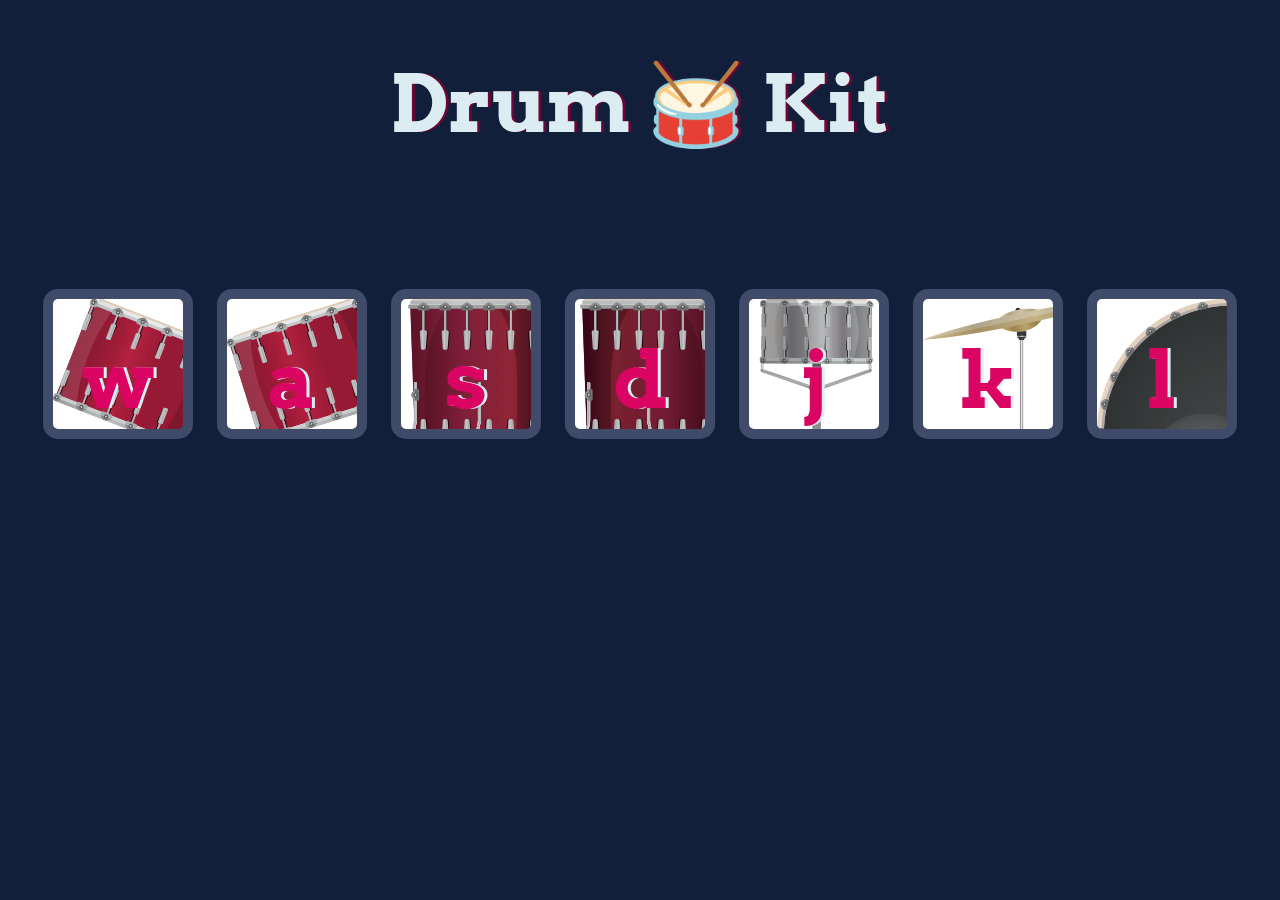
<file: Drum Kit/index.html>
<!DOCTYPE html>
<html lang="en" dir="ltr">

<head>
  <meta charset="utf-8">
  <title>Drum Kit</title>
  <link rel="stylesheet" href="styles.css">
  <link href="https://fonts.googleapis.com/css?family=Arvo" rel="stylesheet">
</head>

<body>

  <h1 id="title">Drum 🥁 Kit</h1>
  <div class="set">
    <button class="w drum">w</button>
    <button class="a drum">a</button>
    <button class="s drum">s</button>
    <button class="d drum">d</button>
    <button class="j drum">j</button>
    <button class="k drum">k</button>
    <button class="l drum">l</button>
  </div>
<script src = "index.js" charset="utf-8"></script>
</body>

</html>
</file>
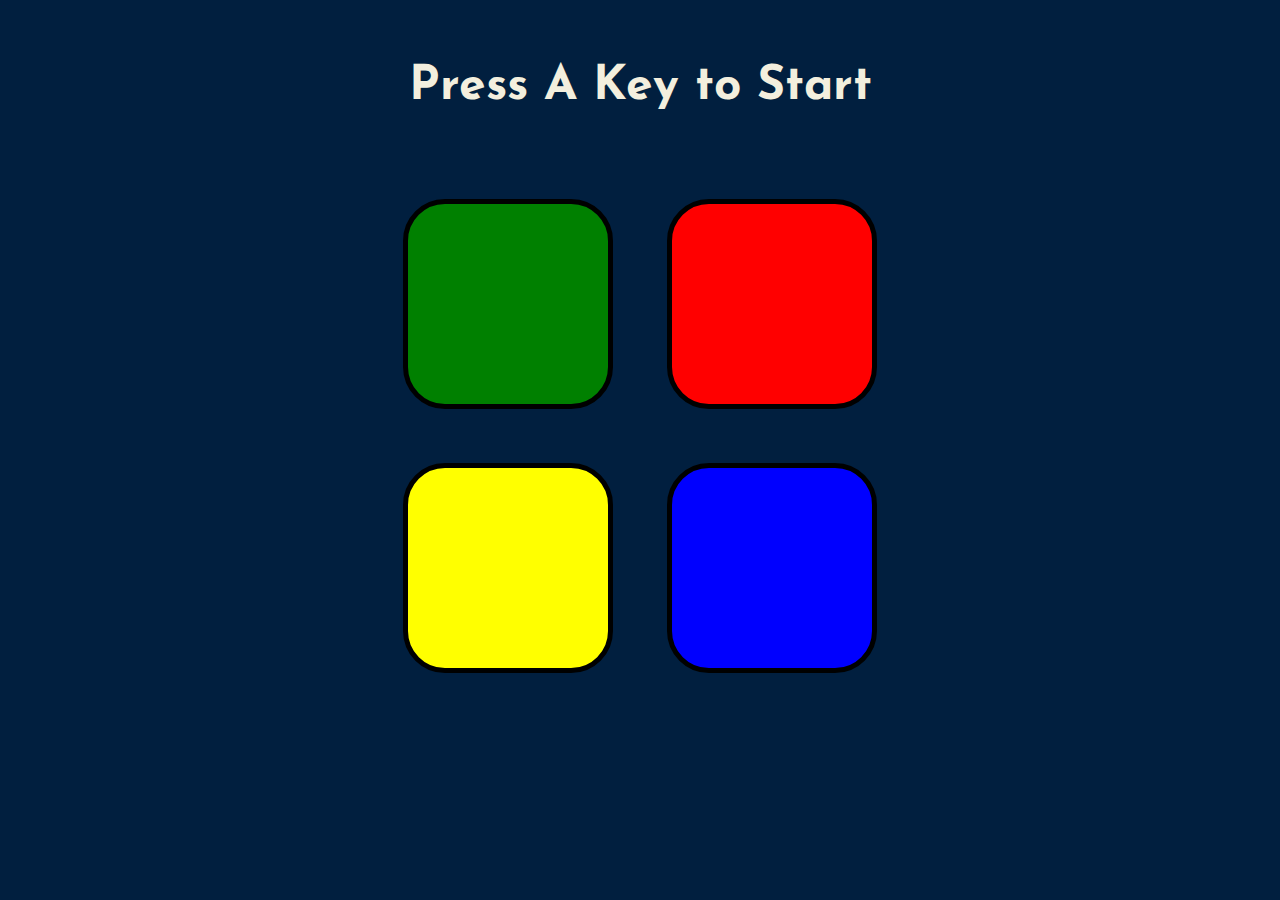
<file: Simon Game/index.html>
<!DOCTYPE html>
<html lang="en" dir="ltr">

<head>
  <meta charset="utf-8">
  <title>Simon</title>
  <link rel="stylesheet" href="styles.css">
  <link href="https://fonts.googleapis.com/css2?family=Josefin+Sans" rel="stylesheet">
</head>

<body>
  <h1 id="level-title">Press A Key to Start</h1>
  <div class="container">
    <div class="row">

      <div type="button" id="green" class="btn green">

      </div>

      <div type="button" id="red" class="btn red">

      </div>
    </div>

    <div class="row">

      <div type="button" id="yellow" class="btn yellow">

      </div>
      <div type="button" id="blue" class="btn blue">

      </div>

    </div>

  </div>
  <script src="https://ajax.googleapis.com/ajax/libs/jquery/3.7.1/jquery.min.js"></script>
  <script src = "game.js" charset="utf-8"></script>
</body>

</html>
</file>
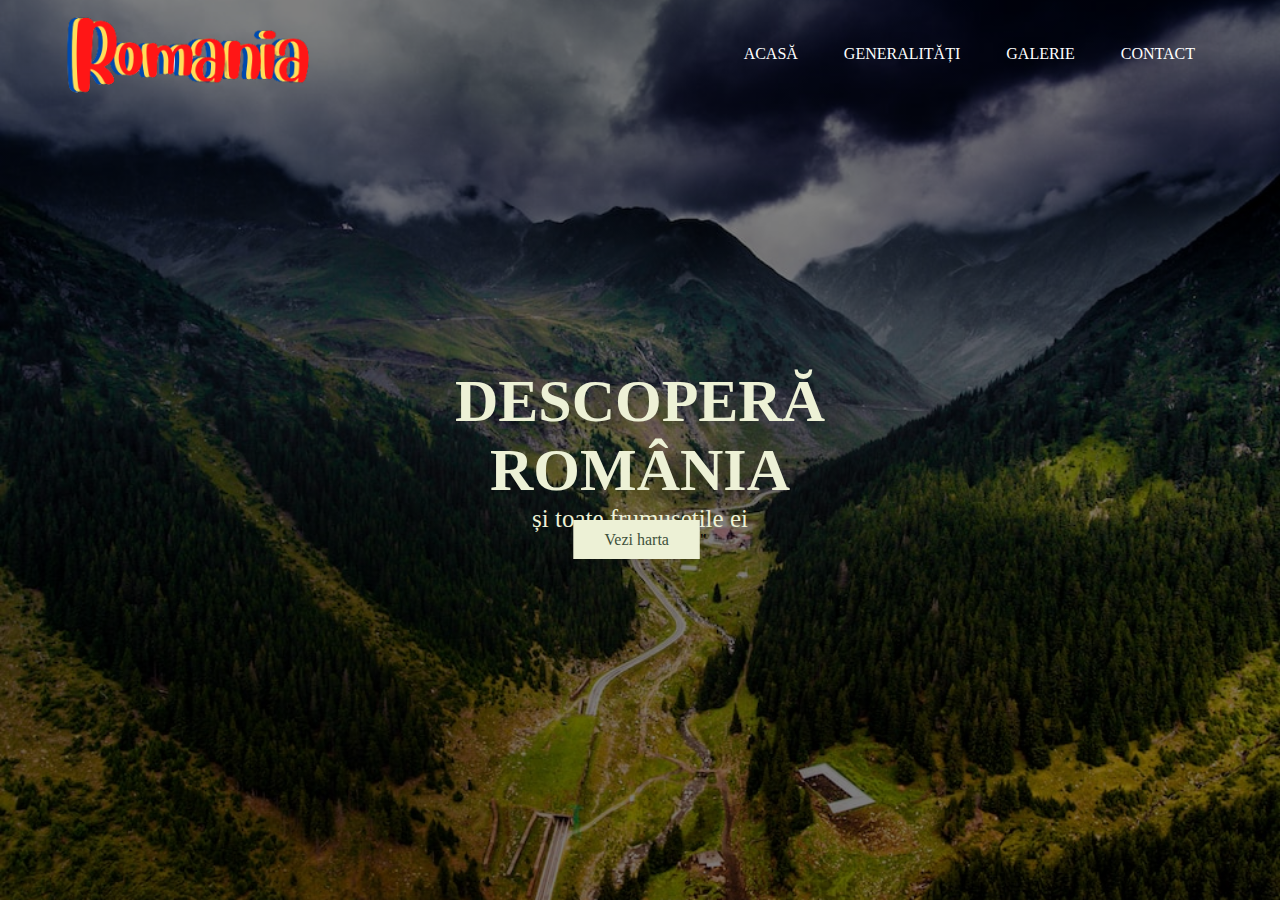
<file: Site Romania/index.html>
<!DOCTYPE html>
<html lang="ro">
  <head>
    <title>România</title>
    <meta charset="UTF-8">
    <meta name="viewport" content="width=device-width, initial-scale=1.0">
    <link rel="stylesheet" type="text/css" href="style.css">
    <link rel="icon" href="images/favicon.ico?v=2">
  </head>
  <body>
       <header>
        <div class="main">
        <div class="logo">
          <img src="images/logo.png">
        </div>
          <ul>
            <li><a href="index.html">ACASĂ</a></li>
            <li><a href="generalitati.html">GENERALITĂȚI</a></li>
            <li><a href="galerie.html">GALERIE</a></li>
            <li><a href="formular.html">CONTACT</a></li>
          </ul>
        </div>
        <div class="title">
             <h1>DESCOPERĂ   ROMÂNIA</h1>
             <p>și toate frumusețile ei</p>
        </div>
        <div class="button">
             <a href="harta.html" class="btn">Vezi harta</a>"
        </div>
       </header>
  </body>
</html>
</file>
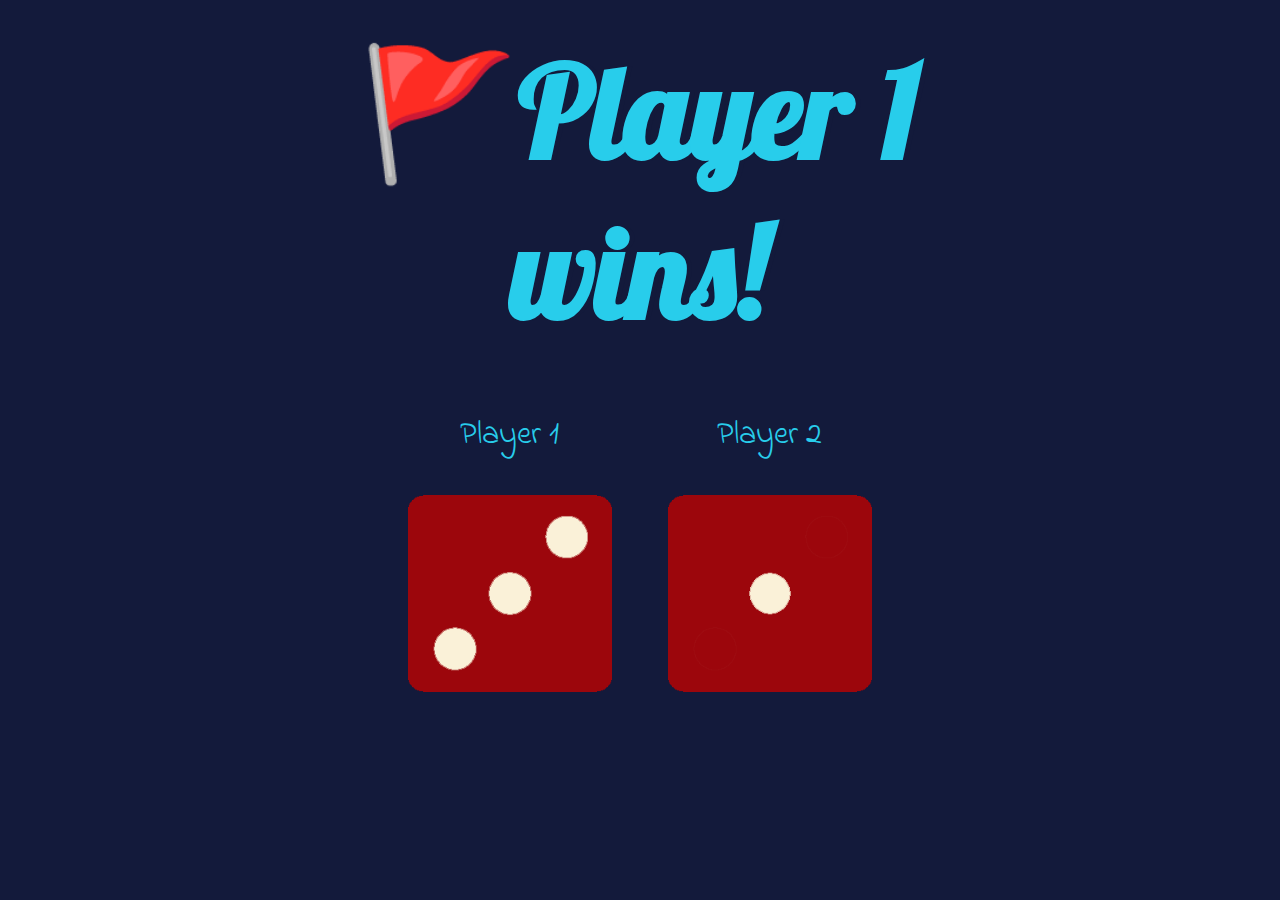
<file: Dice/dicee.html>
<!DOCTYPE html>
<html lang="en" dir="ltr">
  <head>
    <meta charset="utf-8" />
    <title>Dicee</title>
    <link rel="stylesheet" href="styles.css" />
    <link
      href="https://fonts.googleapis.com/css?family=Indie+Flower|Lobster"
      rel="stylesheet"
    />
  </head>
  <body>
    <div class="container">
      <h1>Refresh Me</h1>

      <div class="dice">
        <p>Player 1</p>
        <img class="img1" src="images/dice6.png" />
      </div>

      <div class="dice">
        <p>Player 2</p>
        <img class="img2" src="images/dice6.png" />
      </div>
    </div>

    <script src="index.js"></script>
  </body>
</html>
</file>
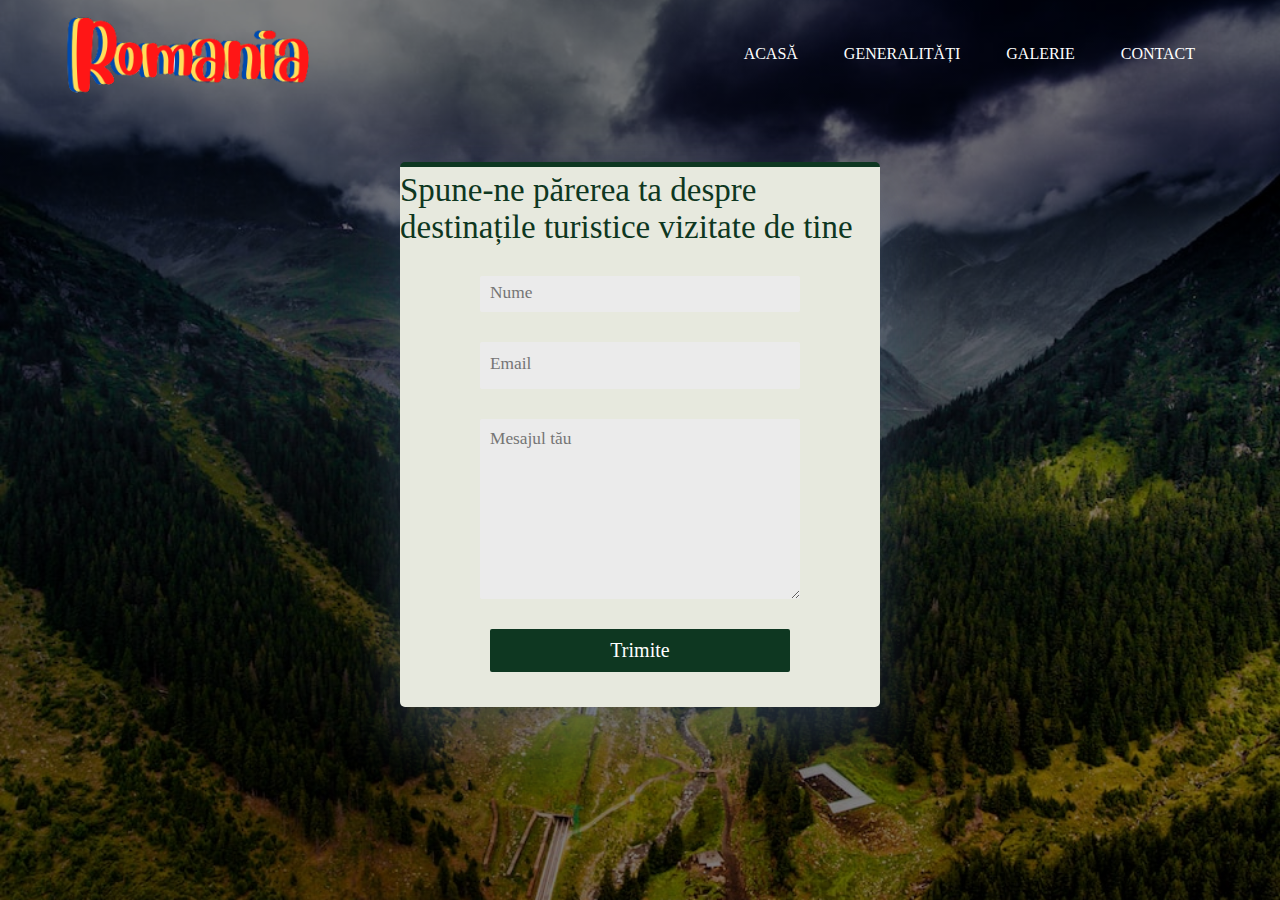
<file: Site Romania/formular.html>
<!DOCTYPE html>
<html lang="ro"> 
  <head>
    <title>România</title>
    <meta charset="UTF-8">
    <meta name="viewport" content="width=device-width, initial-scale=1.0">
    <link rel="stylesheet" type="text/css" href="style.css">
    <link rel="icon" href="images/favicon.ico?v=2">
  </head>
  <body>
       <header>
        <div class="main">
        <div class="logo">
          <img src="images/logo.png">
        </div>
          <ul>
            <li><a href="index.html">ACASĂ</a></li>
            <li><a href="generalitati.html">GENERALITĂȚI</a></li>
            <li><a href="galerie.html">GALERIE</a></li>
            <li><a href="formular.html">CONTACT</a></li>
          </ul>
        </div>
       </header>
       <br> <br> <br> <br> <br> <br> <br> <br> <br>
      <div class="wrapper">
        <form class="form" action="formular.php" target="_blank" method="post" enctype="text/plain">
          <p>Spune-ne părerea ta despre destinațile turistice vizitate de tine</p>
          <input type="text" class="name formEntry" placeholder="Nume" name="Nume"/>
          <input type="email" class="email formEntry" placeholder="Email" name="Email"/>
          <textarea class="message formEntry" placeholder="Mesajul tău" name="Mesajul tau"></textarea>
          <button class="submit formEntry" onclick="thanks()">Trimite</button>
        </form>
      </div>
  </body>
</html>
</file>
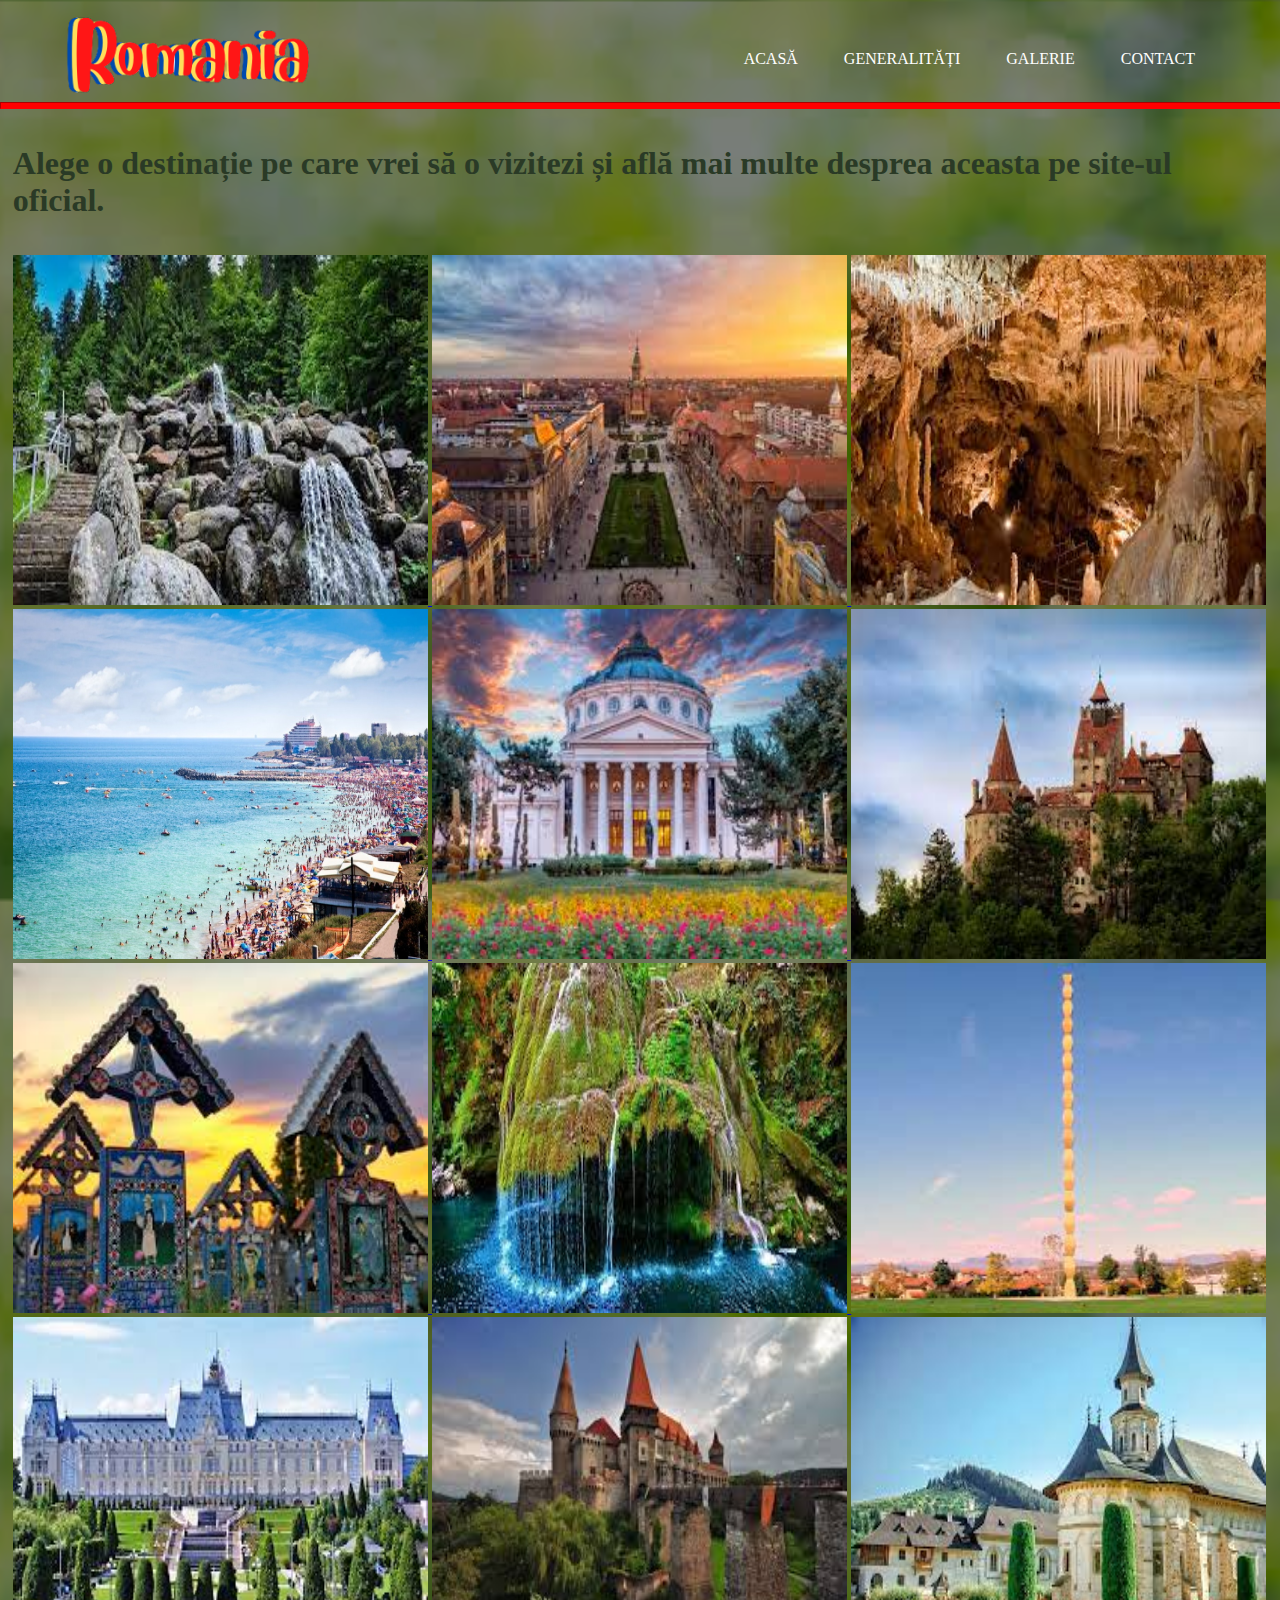
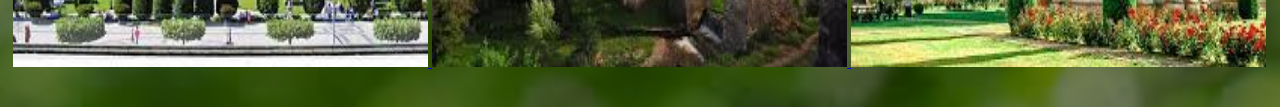
<file: Site Romania/galerie.html>
<!DOCTYPE html>
<html lang="ro">
  <head>
    <title>România</title>
    <meta charset="UTF-8">
    <meta name="viewport" content="width=device-width, initial-scale=1.0">
    <link rel="stylesheet" type="text/css" href="galerie.css">
    <link rel="icon" href="images/favicon.ico?v=2">
  </head>
  <body>
       <nav>
        <div class="main">
        <div class="logo">
          <img class="formatlogo" src="images/logo.png">
        </div>
          <ul>
            <li><a href="index.html">ACASĂ</a></li>
            <li><a href="generalitati.html">GENERALITĂȚI</a></li>
            <li><a href="galerie.html">GALERIE</a></li>
            <li><a href="formular.html">CONTACT</a></li>
          </ul>
        </div>
    </nav>
    <hr>
       <div class="container">
        <br><br>
        <h1>Alege o destinație pe care vrei să o vizitezi și află mai multe desprea aceasta pe site-ul oficial.</h1> <br> <br>
            <a href="https://padureacraiului.ro/obiective/izvorul-minunilor/" target="_blank"><img class="poze" src="images/izvor.jpg">
            <a href="https://xn--urlaub-in-rumnien-2qb.de/ro/uir/de-vizitat-orase-timisoara/" target="_blank"><img class="poze" src="images/timisoara.jpg">
            <a href="https://www.pesteraursilor.net/" target="_blank"><img class="poze" src="images/ursi.jpg">
            <br>
            <a href="https://www.turistulliber.ro/destinatii/judetul-constanta/costinesti-cazare-restaurante-si-activitati/" target="_blank"><img class="poze" src="images/costinesti.jpg">
            <a href="https://www.infoghidromania.com/bucuresti.html" target="_blank"><img class="poze" src="images/bucuresti.jpg">
            <a href="http://castelulbran.ro/" target="_blank"><img class="poze" src="images/bran.jpg">
            <br>
            <a href="https://www.travelguideromania.com/ro/cimitirul-vesel-din-satul-sapanta-maramures/" target="_blank"><img class="poze" src="images/cimitir.jpg">
            <a href="https://discover-romania.ro/destinatii/cascada-bigar/" target="_blank"><img class="poze" src="images/bigar.jpg">
              <a href="http://monuments-remembrance.eu/ro/panstwa/rumunia-4/162-infinity-column-endless-column-2" target="_blank"><img class="poze" src="images/coloana.jpg">
            <br>
            <a href="https://www.laiasi.ro/" target="_blank"><img class="poze" src="images/iasi.jpg">
              <a href="https://castelulcorvinilor.ro/" target="_blank"><img class="poze" src="images/hunedoara.jpg">
            <a href="https://www.putna.ro/" target="_blank"><img class="poze" src="images/manastire.jpg">
              <br><br><br>
       </div>
  </body>
</html>
</file>
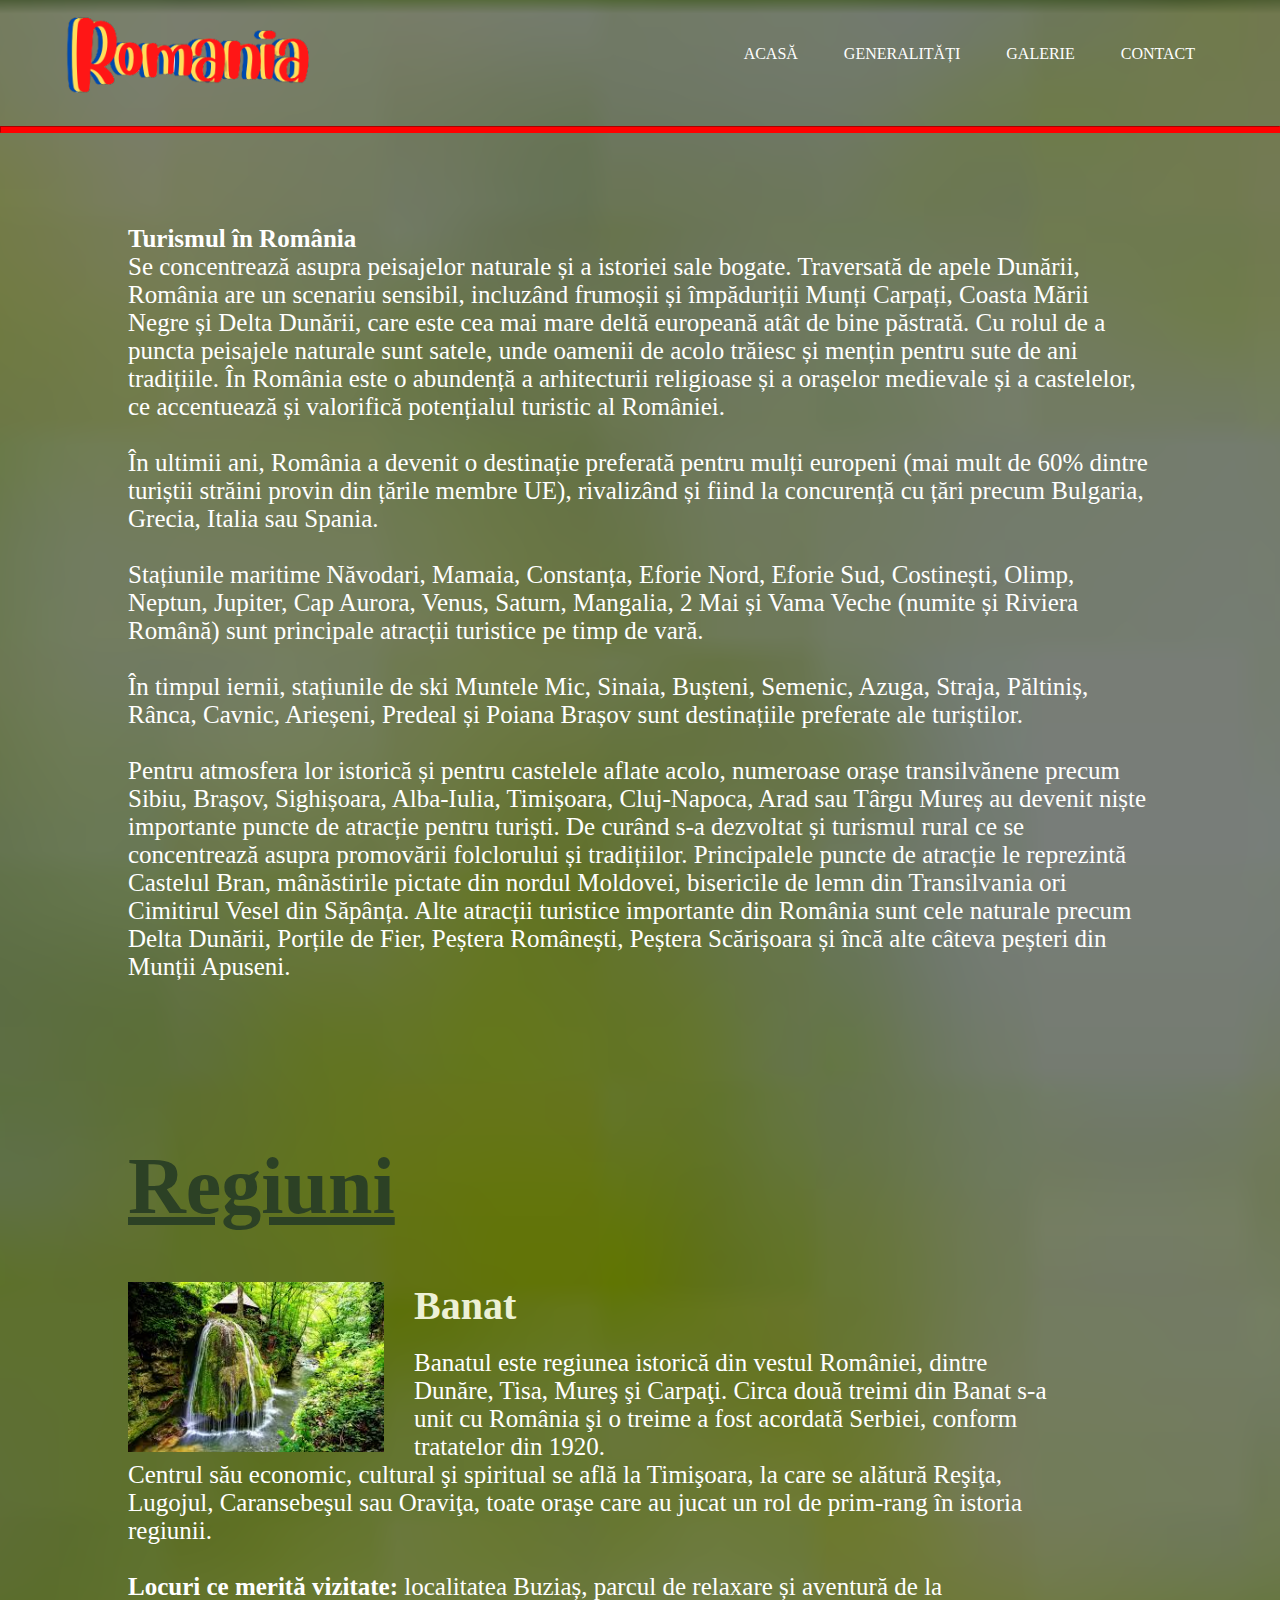
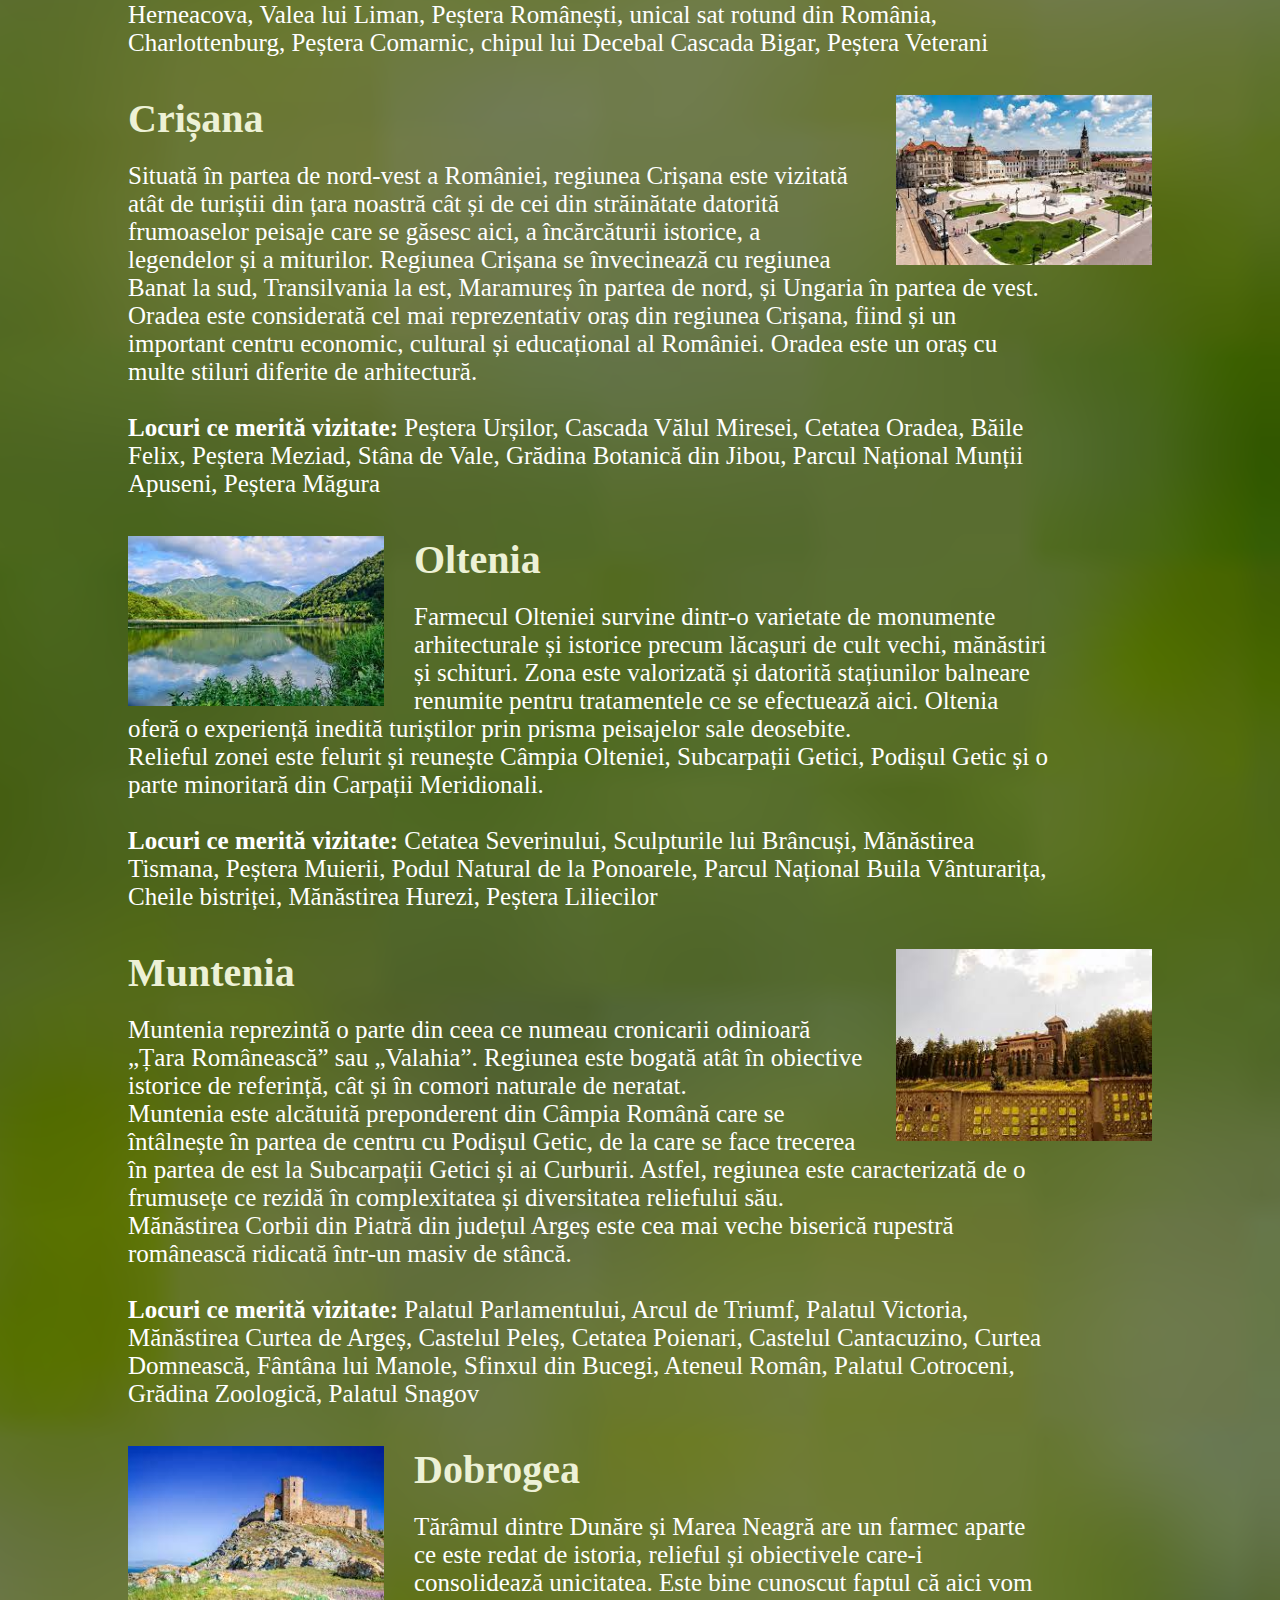
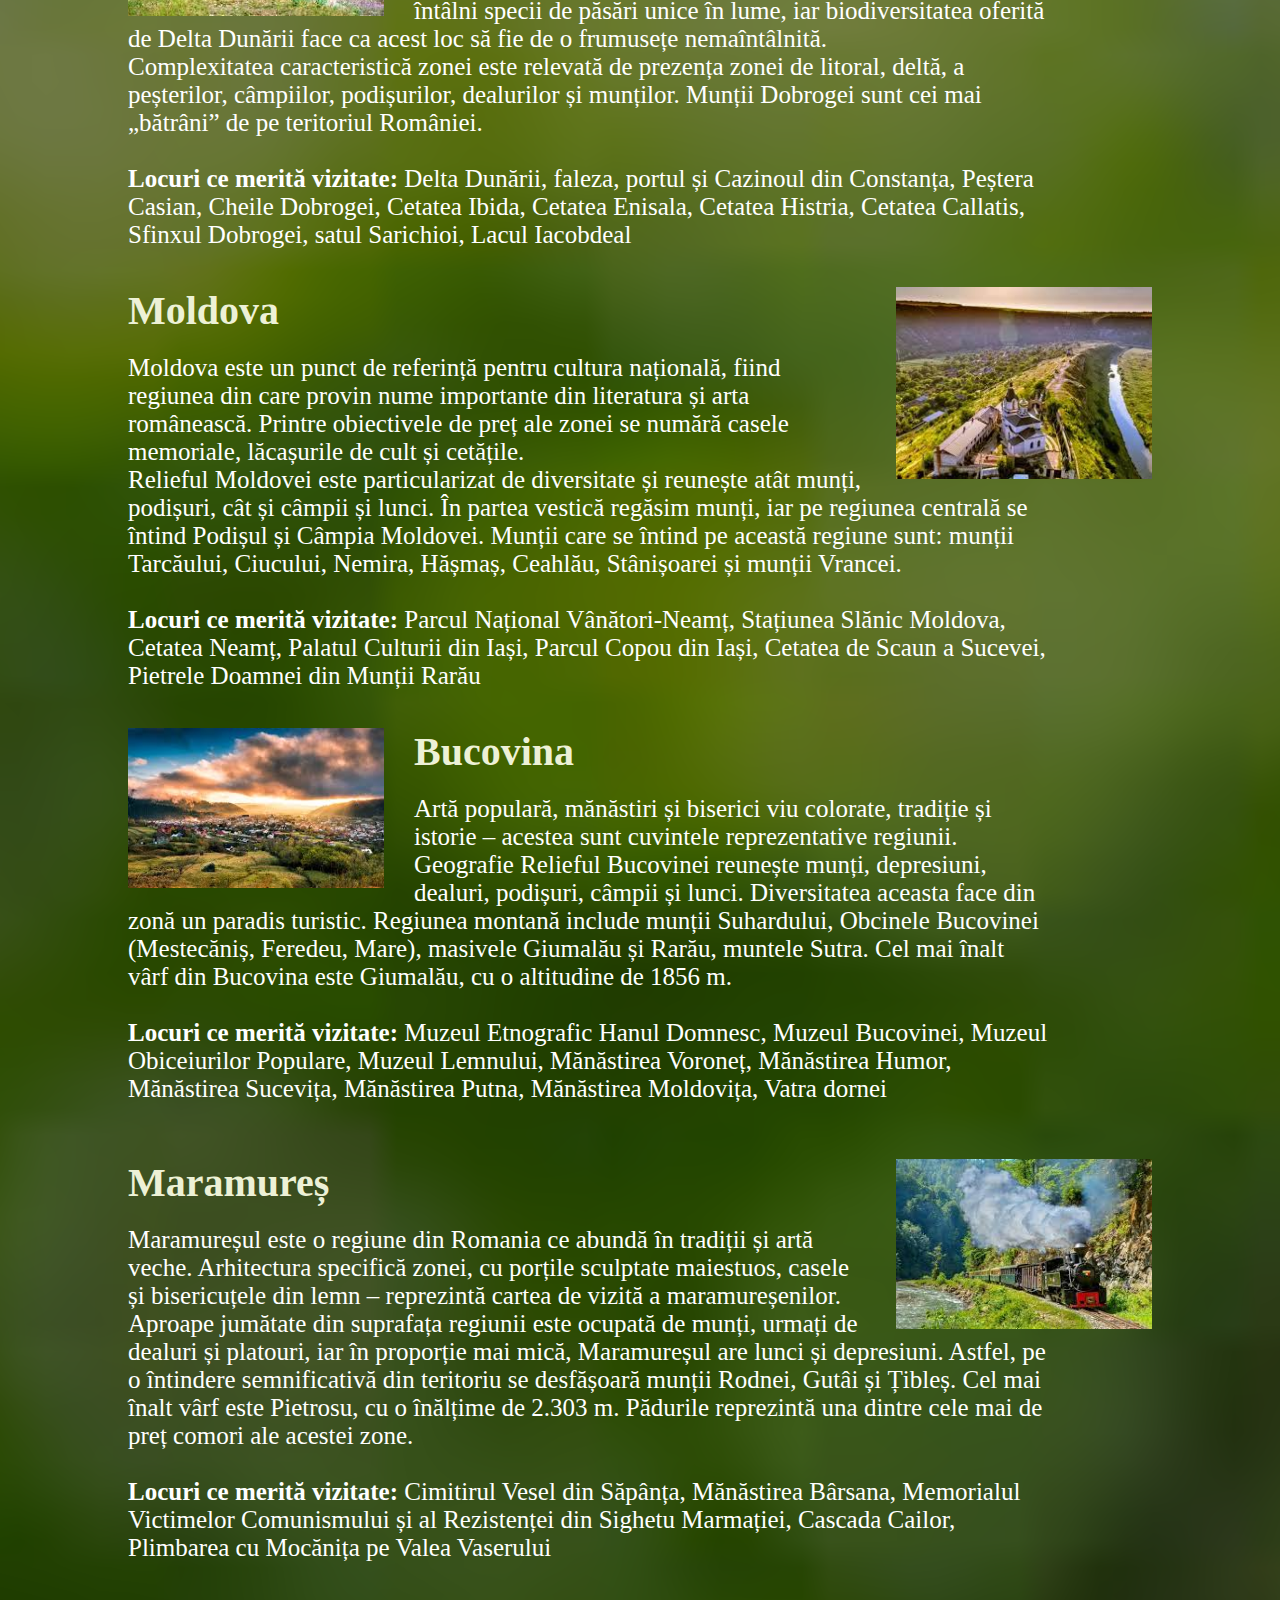
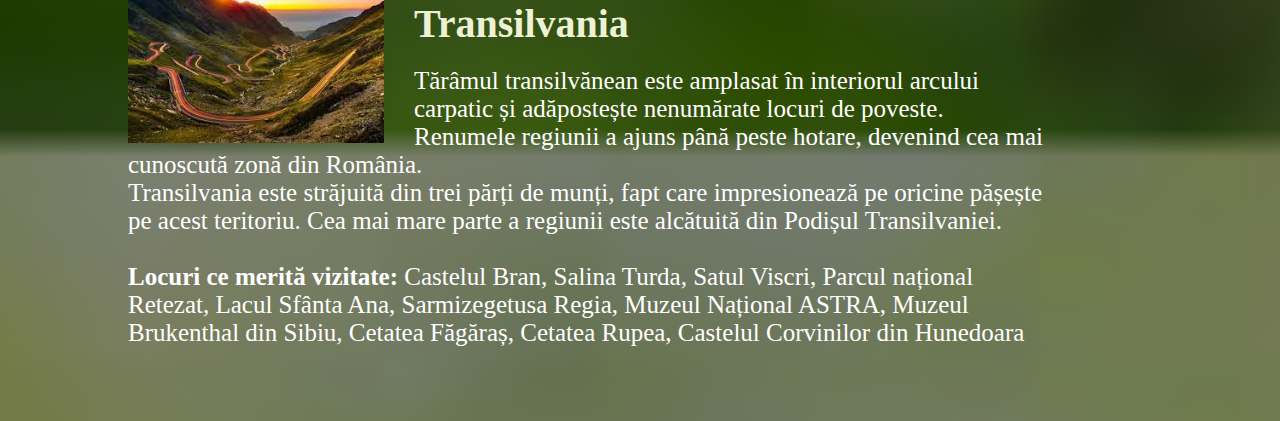
<file: Site Romania/generalitati.html>
<!DOCTYPE html>
<html lang="ro">
  <head>
    <title>România</title>
    <meta charset="UTF-8">
    <meta name="viewport" content="width=device-width, initial-scale=1.0">
    <link rel="stylesheet" type="text/css" href="generalitati.css">
    <link rel="icon" href="images/favicon.ico?v=2">
  </head>
  <body>
       <header>
        <div class="main">
        <div class="logo">
          <img src="images/logo.png">
        </div>
          <ul>
            <li><a href="index.html">ACASĂ</a></li>
            <li><a href="generalitati.html">GENERALITĂȚI</a></li>
            <li><a href="galerie.html">GALERIE</a></li>
            <li><a href="fromular.html">CONTACT</a></li>
          </ul>
        </div>
       </header>
       <br> <br> <br> <br> <br> <br> <br>
       <hr> <br><br><br><br>
       <section class="about">
        <p><span>Turismul în România </span> <br> Se concentrează asupra peisajelor naturale și a istoriei sale bogate.
           Traversată de apele Dunării, România are un scenariu sensibil, incluzând frumoșii și împăduriții Munți Carpați, 
           Coasta Mării Negre și Delta Dunării, care este cea mai mare deltă europeană atât de bine păstrată.
            Cu rolul de a puncta peisajele naturale sunt satele, unde oamenii de acolo trăiesc și mențin pentru sute de ani tradițiile.
             În România este o abundență a arhitecturii religioase și a orașelor medievale și a castelelor, 
             ce accentuează și valorifică potențialul turistic al României.
             <br><br>
          În ultimii ani, România a devenit o destinație preferată pentru mulți europeni 
          (mai mult de 60% dintre turiștii străini provin din țările membre UE),
           rivalizând și fiind la concurență cu țări precum Bulgaria, Grecia, Italia sau Spania.
           <br><br>
           Stațiunile maritime Năvodari, Mamaia, Constanța, Eforie Nord, Eforie Sud, Costinești, Olimp, Neptun, Jupiter,
            Cap Aurora, Venus, Saturn, Mangalia, 
           2 Mai și Vama Veche (numite și Riviera Română) sunt principale atracții turistice pe timp de vară. 
           <br><br>
           În timpul iernii, stațiunile de ski Muntele Mic, Sinaia, Bușteni, Semenic, Azuga, Straja, Păltiniș, Rânca, Cavnic,
            Arieșeni, Predeal și Poiana Brașov sunt destinațiile preferate ale turiștilor.
            <br><br>
            Pentru atmosfera lor istorică și pentru castelele aflate acolo, numeroase orașe transilvănene
             precum Sibiu, Brașov, Sighișoara, Alba-Iulia, Timișoara, Cluj-Napoca, Arad sau Târgu Mureș 
             au devenit niște importante puncte de atracție pentru turiști. De curând s-a dezvoltat și turismul rural
              ce se concentrează asupra promovării folclorului și tradițiilor. Principalele puncte de atracție le reprezintă Castelul Bran, 
              mânăstirile pictate din nordul Moldovei, bisericile de lemn din Transilvania ori Cimitirul Vesel din Săpânța.
               Alte atracții turistice importante din România sunt cele naturale precum Delta Dunării, 
            Porțile de Fier, Peștera Românești, Peștera Scărișoara și încă alte câteva peșteri din Munții Apuseni.
            <br><br><br><br><br><br>
        </p>
        <h1>Regiuni</h1>
        <div class="reg"> 
          <img class="imgleft" src="images/poza-banat.jfif">
          <h3 id="Banat">Banat</h3>
          <p class="regiuni">Banatul este regiunea istorică din vestul României, 
            dintre Dunăre, Tisa, Mureş şi Carpaţi. Circa două treimi din Banat s-a unit cu România
             şi o treime a fost acordată Serbiei, conform tratatelor din 1920. <br> Centrul său economic, 
             cultural şi spiritual se află la Timişoara, la care se alătură Reşiţa, Lugojul, Caransebeşul sau Oraviţa, 
             toate oraşe care au jucat un rol de prim-rang în istoria regiunii.
            <br><br> <strong> Locuri ce merită vizitate:</strong> localitatea Buziaș, parcul de relaxare și 
          aventură de la Herneacova, Valea lui Liman, Peștera Românești, unical sat
        rotund din România, Charlottenburg, Peștera Comarnic, chipul lui Decebal 
      Cascada Bigar, Peștera Veterani </p>
        <br>
        <img class="imgright" src="images/poza-crisana.jfif">
          <h3 id="Crișana">Crișana</h3>
          <p class="regiuni">Situată în partea de nord-vest a României, regiunea Crișana este vizitată atât de turiștii din țara 
            noastră cât și de cei din străinătate datorită frumoaselor peisaje care se găsesc aici, 
            a încărcăturii istorice, a legendelor și a miturilor. Regiunea Crișana se învecinează cu regiunea Banat la sud,
             Transilvania la est, Maramureș în partea de nord, și Ungaria în partea de vest. <br> Oradea este considerată cel mai 
             reprezentativ oraș din regiunea Crișana, fiind și un important centru economic, cultural și educațional al României.
             Oradea este un oraș cu multe stiluri diferite de arhitectură.
             <br><br> <strong> Locuri ce merită vizitate:</strong> Peștera 
            Urșilor, Cascada Vălul Miresei, Cetatea Oradea, Băile Felix, Peștera 
          Meziad, Stâna de Vale, Grădina Botanică din Jibou, Parcul Național Munții
        Apuseni, Peștera Măgura </p>
        <br>
        <img class="imgleft" src="images/oltenia.jfif">
          <h3 id="Oltenia">Oltenia</h3>
          <p class="regiuni">Farmecul Olteniei survine dintr-o varietate de monumente arhitecturale și istorice precum lăcașuri de cult vechi, mănăstiri și schituri. 
            Zona este valorizată și datorită stațiunilor balneare renumite pentru tratamentele ce se efectuează aici.
             Oltenia oferă o experiență inedită turiștilor prin prisma peisajelor sale deosebite. <br>
             Relieful zonei este felurit și reunește Câmpia Olteniei, Subcarpații Getici, 
             Podișul Getic și o parte minoritară din Carpații Meridionali.
             <br><br> <strong> Locuri ce merită vizitate:</strong> Cetatea Severinului,
            Sculpturile lui Brâncuși, Mănăstirea Tismana, Peștera Muierii, Podul 
          Natural de la Ponoarele, Parcul Național Buila Vânturarița, Cheile bistriței,
        Mănăstirea Hurezi, Peștera Liliecilor</p>
        <br>
        <img class="imgright" src="images/muntenia.jfif">
          <h3 id="Muntenia">Muntenia</h3>
          <p class="regiuni">Muntenia reprezintă o parte din ceea ce numeau cronicarii odinioară „Țara Românească” sau „Valahia”. 
            Regiunea este bogată atât în obiective istorice de referință, cât și în comori naturale de neratat.
          <br> Muntenia este alcătuită preponderent din Câmpia Română care se întâlnește în partea de centru cu Podișul Getic, de la care se face trecerea 
          în partea de est la Subcarpații Getici și ai Curburii. Astfel, 
          regiunea este caracterizată de o frumusețe ce rezidă în complexitatea și diversitatea reliefului său. <br> Mănăstirea Corbii din Piatră din județul Argeș
           este cea mai veche biserică rupestră românească ridicată într-un masiv de stâncă.
           <br><br> <strong> Locuri ce merită vizitate:</strong> Palatul 
          Parlamentului, Arcul de Triumf, Palatul Victoria, Mănăstirea Curtea de 
        Argeș, Castelul Peleș, Cetatea Poienari, Castelul Cantacuzino, Curtea 
      Domnească, Fântâna lui Manole, Sfinxul din Bucegi, Ateneul Român, Palatul 
    Cotroceni, Grădina Zoologică, Palatul Snagov</del></p>
        <br>
        <img class="imgleft" src="images/dobrogea.jfif">
          <h3 id="Dobrogea">Dobrogea</h3>
          <p class="regiuni">Tărâmul dintre Dunăre și Marea Neagră are un farmec aparte ce este redat de istoria, relieful și obiectivele care-i consolidează unicitatea.
             Este bine cunoscut faptul că aici vom întâlni specii de păsări unice în lume, 
            iar biodiversitatea oferită de Delta Dunării face ca acest loc să fie de o frumusețe nemaîntâlnită.
          <br> Complexitatea caracteristică zonei este relevată de prezența zonei de litoral, 
          deltă, a peșterilor, câmpiilor, podișurilor, 
          dealurilor și munților. Munții Dobrogei sunt cei mai „bătrâni” de pe teritoriul României.
          <br><br> <strong> Locuri ce merită vizitate:</strong> Delta 
        Dunării, faleza, portul și Cazinoul din Constanța, Peștera Casian, 
      Cheile Dobrogei, Cetatea Ibida, Cetatea Enisala, Cetatea Histria,
      Cetatea Callatis, Sfinxul Dobrogei, satul Sarichioi, Lacul Iacobdeal </p>
        <br>
        <img class="imgright" src="images/imgmoldova.jfif">
          <h3 id="Moldova">Moldova</h3>
          <p class="regiuni">Moldova este un punct de referință pentru cultura națională, fiind regiunea din care provin nume importante din literatura și arta românească. 
            Printre obiectivele de preț ale zonei se numără casele memoriale, lăcașurile de cult și cetățile. <br> Relieful Moldovei este particularizat de diversitate și 
            reunește atât munți, podișuri, cât și câmpii și lunci. În partea vestică regăsim munți, iar pe regiunea centrală se întind Podișul și Câmpia Moldovei. Munții care se întind pe această 
            regiune sunt: munții Tarcăului, Ciucului, Nemira, Hășmaș, Ceahlău, Stânișoarei și munții Vrancei.
            <br><br> <strong> Locuri ce merită vizitate:</strong> Parcul Național Vânători-Neamț,
            Stațiunea Slănic Moldova, Cetatea Neamț, Palatul Culturii din Iași,
            Parcul Copou din Iași, Cetatea de Scaun a Sucevei, Pietrele Doamnei din Munții Rarău</p>
        <br>
        <img class="imgleft" src="images/bucovina.jfif">
          <h3 id="Bucovina">Bucovina</h3>
          <p class="regiuni">Artă populară, mănăstiri și biserici viu colorate, tradiție și istorie – acestea sunt cuvintele reprezentative regiunii.
          <br> Geografie
          Relieful Bucovinei reunește munți, depresiuni, dealuri, podișuri, câmpii și lunci. Diversitatea aceasta face din zonă un paradis turistic. 
          Regiunea montană include munții Suhardului, Obcinele Bucovinei (Mestecăniș, Feredeu, Mare), 
          masivele Giumalău și Rarău, muntele Sutra. Cel mai înalt vârf din Bucovina este Giumalău, cu o altitudine de 1856 m.
          <br><br> <strong> Locuri ce merită vizitate:</strong> Muzeul Etnografic Hanul Domnesc, Muzeul Bucovinei, Muzeul Obiceiurilor Populare, Muzeul Lemnului,
          Mănăstirea Voroneț, Mănăstirea Humor, Mănăstirea Sucevița, Mănăstirea Putna, Mănăstirea Moldovița, Vatra dornei</p>
        <br> <br>
        <img class="imgright" src="images/maramures.jfif">
          <h3 id="Maramureș">Maramureș</h3>
          <p class="regiuni">Maramureșul este o regiune din Romania ce abundă în tradiții și artă veche. Arhitectura specifică zonei,
             cu porțile sculptate maiestuos, casele și bisericuțele din lemn – reprezintă cartea de vizită a maramureșenilor.
            <br> Aproape jumătate din suprafața regiunii este ocupată de munți, urmați de dealuri și platouri, iar în proporție mai mică,
             Maramureșul are lunci și depresiuni. Astfel, pe o întindere semnificativă din teritoriu se desfășoară munții Rodnei, Gutâi și Țibleș. 
            Cel mai înalt vârf este Pietrosu, cu o înălțime de 2.303 m.  Pădurile reprezintă una dintre cele mai de preț comori ale acestei zone.
            <br><br> <strong> Locuri ce merită vizitate:</strong> Cimitirul Vesel din Săpânța, 
            Mănăstirea Bârsana, Memorialul Victimelor Comunismului și al Rezistenței din Sighetu Marmației, 
            Cascada Cailor, Plimbarea cu Mocănița pe Valea Vaserului  </p>
        <br>
        <img class="imgleft" src="images/transilvania.jfif">
          <h3 id="Transilvania">Transilvania</h3>
          <p class="regiuni"> Tărâmul transilvănean este amplasat în interiorul arcului carpatic și adăpostește nenumărate locuri de poveste.
             Renumele regiunii a ajuns până peste hotare, devenind cea mai cunoscută zonă din România.
            <br> Transilvania este străjuită din trei părți de munți, fapt care impresionează pe oricine pășește pe acest teritoriu. Cea mai mare parte a regiunii 
            este alcătuită din Podișul Transilvaniei. <br><br> <strong> Locuri ce merită vizitate:</strong> Castelul Bran,
            Salina Turda, Satul Viscri, Parcul național Retezat, Lacul Sfânta Ana,
            Sarmizegetusa Regia, Muzeul Național ASTRA, Muzeul Brukenthal din Sibiu, 
            Cetatea Făgăraș,  Cetatea Rupea, Castelul Corvinilor din Hunedoara</p>
            <br><br><br>
        </div>
      </section>
     </body>
</html>
</file>
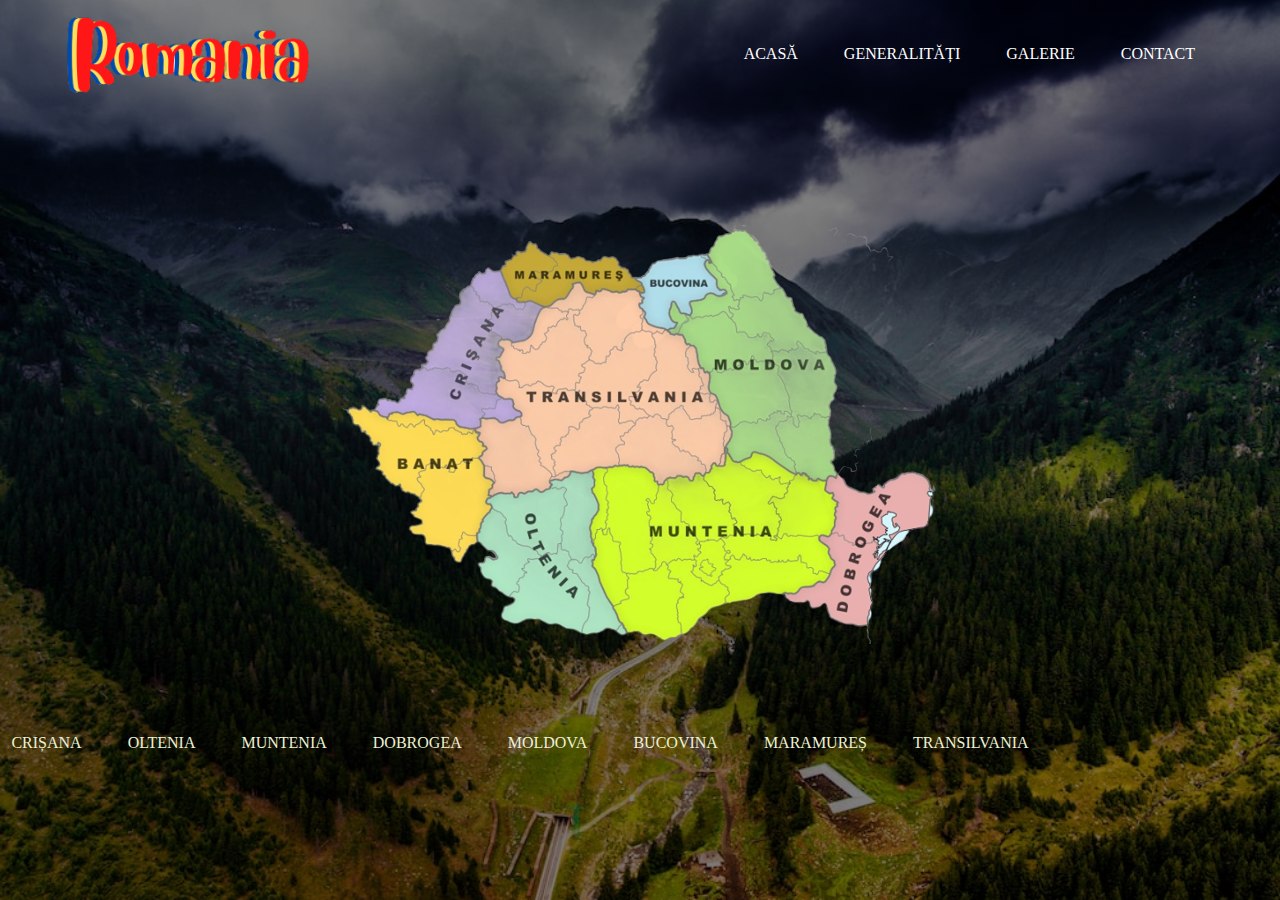
<file: Site Romania/harta.html>
<!DOCTYPE html>
<html lang="ro">
  <head>
    <title>România</title>
    <meta charset="UTF-8">
    <meta name="viewport" content="width=device-width, initial-scale=1.0">
    <link rel="stylesheet" type="text/css" href="harta.css">
    <link rel="icon" href="images/favicon.ico?v=2">
  </head>
  <body>
       <header>
        <div class="main">
        <div class="logo">
          <img src="images/logo.png">
        </div>
          <ul class="meniu">
            <li><a href="index.html">ACASĂ</a></li>
            <li><a href="generalitati.html">GENERALITĂȚI</a></li>
            <li><a href="galerie.html">GALERIE</a></li>
            <li><a href="formular.html">CONTACT</a></li>
          </ul>
        </div>
       </header>
       <div class="center">
        <img class="harta" src="images/regiuni_romania-removebg-preview.png">
        <br>
       </div>
       <div class="regiuni">
        <ul class="lista-regiuni">
          <li><a href="generalitati.html#Banat">BANAT</a></li>
          <li><a href="generalitati.html#Crișana">CRIȘANA</a></li>
          <li><a href="generalitati.html#Oltenia">OLTENIA</a></li>
          <li><a href="generalitati.html#Muntenia">MUNTENIA</a></li>
          <li><a href="generalitati.html#Dobrogea">DOBROGEA</a></li>
          <li><a href="generalitati.html#Moldova">MOLDOVA</a></li>
          <li><a href="generalitati.html#Bucovina">BUCOVINA</a></li>
          <li><a href="generalitati.html#Maramureș">MARAMUREȘ</a></li>
          <li><a href="generalitati.html#Transilvania">TRANSILVANIA</a></li>
        </ul>
       </div>
  </body>
</html>
</file>
<file: Drum Kit/styles.css>
body {
  text-align: center;
  background-color: #111f3b;
}

h1 {
  font-size: 5rem;
  color: #DBEDF3;
  font-family: "Arvo", cursive;
  text-shadow: 3px 0 #6b0734;

}

.w {
  background-image: url(images/tom1.png);
}

.a {
  background-image: url(images/tom2.png);
}

.s {
  background-image: url(images/tom3.png);
}

.d {
  background-image: url(images/tom4.png);
}

.j {
  background-image: url(images/snare.png);
}

.k {
  background-image: url(images/crash.png);
}

.l {
  background-image: url(images/kick.png);
}

.set {
  margin: 10% auto;
}

.game-over {
  background-color: red;
  opacity: 0.8;
}

.pressed {
  box-shadow: 0 3px 4px 0 #DBEDF3;
  opacity: 0.5;
}

.red {
  color: red;
}

.drum {
  outline: none;
  border: 10px solid #404B69;
  font-size: 5rem;
  font-family: 'Arvo', cursive;
  line-height: 2;
  font-weight: 900;
  color: #DA0463;
  text-shadow: 3px 0 #DBEDF3;
  border-radius: 15px;
  display: inline-block;
  width: 150px;
  height: 150px;
  text-align: center;
  margin: 10px;
  background-color: white;
}
</file>
<file: Simon Game/styles.css>
body {
  text-align: center;
  background-color: #011F3F;
}

#level-title {
  font-family: 'Josefin Sans', cursive;
  font-size: 3rem;
  margin:  5%;
  color: #f3efde;
}

.container {
  display: block;
  width: 50%;
  margin: auto;

}

.btn {
  margin: 25px;
  display: inline-block;
  height: 200px;
  width: 200px;
  border: 5px solid black;
  border-radius: 20%;
}

.game-over {
  background-color: red;
  opacity: 0.8;
}

.red {
  background-color: red;
}

.green {
  background-color: green;
}

.blue {
  background-color: blue;
}

.yellow {
  background-color: yellow;
}

.pressed {
  box-shadow: 0 0 20px white;
  opacity: 20%;
}
</file>
<file: Site Romania/style.css>
*{
    margin: 0;
    padding: 0;
    font-family:'Times New Roman', Times, serif;
}

body{
   background-image:linear-gradient(rgba(0, 0, 0, 0.5),rgba(0,0,0,0.5)), url(images/peisaj.jpg);
   height: 100vh;
   background-size: cover;
   background-position: center;
}

nav{
    width: 100%;
    margin-left: 2%;
    margin-right: 2%;
}

.container{
    overflow: auto;
    margin: auto;

}

 ul{
    float: right;
    list-style-type: none;
    margin-top: 45px;
 }

 ul li{
    display: inline-block;
 }

 ul li a{
    text-decoration: none;
    color: white;
    padding: 5px 20px;
    border: 1px solid transparent;
    transition: o.6s ease;
 }

 ul li a:hover{
    background-color: white;
    color: black;
 }

 .logo img{
    float:left;
    width: 250px;
    height: auto;
    margin-left: 0;
    margin-top: 1%;
 }

 .main{
    margin-left: 5%;
    margin-right: 5%;
 }

 .title{
    position: absolute;
    text-align: center;
    width: 50%;
    top: 50%;
    left: 50%;
    transform: translate(-50%,-50%);
 }

 .title h1{
    color: #EDF1D6;
    font-size: 60px;
 }
 .title p{
   color: #EDF1D6;
   font-size: 25px;
   text-align: center;
}

 .button{
    position: absolute;
    top: 60%;
    left: 50%;
    transform: translate(-50%,-50%);
 }

 .btn{
    border: 1px solid #EDF1D6;
    padding: 10px 30px;
    background-color: #EDF1D6;
    color: #40513B;
    text-decoration: none;
    transition: 0.6s ease;
 }

 .btn:hover{
    background-color: #40513B;
    color: #EDF1D6;
    border: 1px solid #40513B;
 }

 .gallery{
    margin: 4px;
    border: 1px solid transparent;
    float: center;
    width: 450px;
 }

 .gallery img{
    width: 100%;
    height: auto;
 }

 .desc{
    padding: 15px;
    text-align: center;
    color: white;
 }
 
 .about{
   text-align: left;
   margin-left: 10%;
   margin-right: 10%;
 }

 .about p{
   color: white;
   font-size: 25px;
   margin-bottom: 20px;
   margin-top: 20px;
 }

 hr{
   height: 5px;
   background-color: white;
   color: white;
   border-color: white;
   box-shadow: none;
 }

 #title-Tag-Line {
   font-size: 20px;
 }
 /* .card-item__bg{
   width: 150px;
   margin-left: auto;
   margin-right: auto;
   left: 0;
   right: 0;
   display: block;
   position: relative;
   margin: 30px auto;
   transform: translate(0px, 50px);
   z-index: 5;
 } */
 
 /* form animation starts */
 .form {
   background: #e7e9de;
   box-shadow: 0 30px 60px 0 rgba(90, 116, 148, 0.4);
   border-radius: 5px;
   max-width: 480px;
   margin-left: auto;
   margin-right: auto;
   padding-top: 5px;
   padding-bottom: 5px;
   left: 0;
   right: 0;
   position: absolute;
   border-top: 5px solid #0e3721;
 /*   z-index: 1; */
   animation: bounce 1.5s infinite;
 }
 ::-webkit-input-placeholder {
   font-size: 1.3em;
 }
 
 .name {
   background-color: #ebebeb;
   color: #40513B;
 }
 .name:hover {
   border-bottom: 5px solid #0e3721;
   height: 30px;
   width: 380px;
   transition: ease 0.5s;
 }
 
 .email {
   background-color: #ebebeb;
   height: 2em;
 }
 
 .email:hover {
   border-bottom: 5px solid #0e3721;
   height: 30px;
   width: 380px;
   transition: ease 0.5s;
 }
 
 .message {
   background-color: #ebebeb;
   overflow: hidden;
   height: 10rem;
 }
 
 .message:hover {
   border-bottom: 5px solid #0e3721;
   height: 12em;
   width: 380px;
   transition: ease 0.5s;
 }
 p{
   color:#0e3721;
   font-size: 33px;
 }
 
 .formEntry {
   display: block;
   margin: 30px auto;
   min-width: 300px;
   padding: 10px;
   border-radius: 2px;
   border: none;
   transition: all 0.5s ease 0s;
 }
 
 .submit {
   width: 200px;
   color: white;
   background-color: #0e3721;
   font-size: 20px;
 }
 
 .submit:hover {
   box-shadow: 15px 15px 15px 5px rgba(78, 72, 77, 0.219);
   transform: translateY(-3px);
   width: 300px;
   border-top: 5px solid #0e3750;
   border-radius: 0%;
 }
</file>
<file: Dice/styles.css>
.container {
  width: 70%;
  margin: auto;
  text-align: center;
}

.dice {
  text-align: center;
  display: inline-block;

}

body {
  background-color: #131a3b;
}

h1 {
  margin: 30px;
  font-family: 'Lobster', cursive;
  text-shadow: 5px 0 #131a3b;
  font-size: 8rem;
  color: #28cdeb;
}

p {
  font-size: 2rem;
  color: #28cdeb;
  font-family: 'Indie Flower', cursive;
}

img {
  width: 80%;
}
</file>
<file: Site Romania/galerie.css>
*{
    margin: 0;
    padding: 0;
    font-family:'Times New Roman', Times, serif;
}

body{
   background-image: linear-gradient(rgba(0, 0, 0, 0.5),rgba(0,0,0,0.5)), url(images/fundalgalerie.jpg);
   height: 100vh;
   background-size: cover;
   background-position: center;
}

nav{
    width: 100%;
    overflow: auto;
}

.container{
    overflow: auto;
    margin: 0;
    margin-left: 1%;
    margin-right: 1%;
    align-items: center;
}

 ul{
    float: right;
    list-style-type: none;
    margin-top: 50px;
 }

 ul li{
    display: inline-block;
 }

 ul li a{
    text-decoration: none;
    color: white;
    padding: 5px 20px;
    border: 1px solid transparent;
    transition: o.6s ease;
 }

 ul li a:hover{
    background-color: white;
    color: red;
 }

 .formatlogo {
   float:left;
   width: 250px;
   height: auto;
   margin-left: 0;
   margin-top: 1%;
}

 .main{
   margin-left: 5%;
   margin-right: 5%;
 }

 .poze{
   height: 350px;
   margin: 0;
   width: 33.1%;
   padding: 0;
   transition: transform .2s;
 }

 hr{
   height: 5px;
   background-color: red;
   color: red;
   border-color: red;
 }

 .poze:hover {
   transform: scale(1.1); /* (150% zoom - Note: if the zoom is too large, it will go outside of the viewport) */
 }
 h1{
   color:  #2a3a26;
 }
</file>
<file: Site Romania/generalitati.css>
*{
    margin: 0;
    padding: 0;
    font-family:'Times New Roman', Times, serif;
}

body{
   background-image:linear-gradient(rgba(0, 0, 0, 0.5),rgba(0,0,0,0.5)), url(images/fundalgalerie.jpg);
   height: 100vh;
   background-size: cover;
   background-position: center;
}

nav{
    width: 100%;
    overflow: auto;
}

.container{
    overflow: auto;
    margin: auto;

}

 ul{
    float: right;
    list-style-type: none;
    margin-top: 45px;
 }

 ul li{
    display: inline-block;
 }

 ul li a{
    text-decoration: none;
    color: white;
    padding: 5px 20px;
    border: 1px solid transparent;
    transition: o.6s ease;
 }

 ul li a:hover{
    background-color: white;
    color: black;
 }

 .logo img{
    float:left;
    width: 250px;
    height: auto;
    margin-left: 0;
    margin-top: 1%;
 }

 .main{
    margin-left: 5%;
    margin-right: 5%;
 }
span{
    font-weight: bold;
}

 .gallery{
    margin: 4px;
    border: 1px solid transparent;
    float: center;
    width: 450px;
 }

 .gallery img{
    width: 100%;
    height: auto;
 }

 .desc{
    padding: 15px;
    text-align: center;
    color: white;
 }
 
 .about{
   text-align: left;
   margin-left: 10%;
   margin-right: 10%;
 }

 .about p{
   color: white;
   font-size: 25px;
   margin-bottom: 20px;
   margin-top: 20px;
 }

 hr{
   height: 5px;
   background-color: red;
   color: red;
   border-color: red;
   box-shadow: none;
 }

 h1{
   font-size: 80px;
   color:#2c4125;
   text-decoration: underline ;
 }

 h3{
   font-size: 40px;
   color: #EDF1D6;
   display: inline-block;
   text-align: center;
 }

 .regiuni{
  width: 90%;
 }

 .reg{
   margin-top: 50px;
 }

.imgleft{
   width: 25%;
   float: left;
   margin-right: 30px;
}

.imgright{
   width: 25%;
   float: right;
   margin-left: 30px;
}
</file>
<file: Site Romania/harta.css>
*{
    margin: 0;
    padding: 0;
    font-family:'Times New Roman', Times, serif;
}

body{
   background-image:linear-gradient(rgba(0, 0, 0, 0.5),rgba(0,0,0,0.5)), url(images/peisaj.jpg);
   height: 100vh;
   background-size: cover;
   background-position: center;
}

nav{
    width: 100%;
    overflow: auto;
}

.container{
    overflow: auto;
    margin: auto;

}

 .meniu{
    float: right;
    list-style-type: none;
    margin-top: 45px;
 }

 .meniu li{
    display: inline-block;
 }

 .meniu li a{
    text-decoration: none;
    color: white;
    padding: 5px 20px;
    border: 1px solid transparent;
    transition: o.6s ease;
 }

 .meniu li a:hover{
    background-color: white;
    color: black;
 }

 .logo img{
   float:left;
   width: 250px;
   height: auto;
   margin-left: 0;
   margin-top: 1%;
}

 .main{
   margin-left: 5%;
    margin-right: 5%;
 }

 .center{
   width: 50%;
   height: 50%;
   position: absolute;
   top: 50%;
   left: 50%;
   transform: translate(-50%, -50%);
 }

 .harta{
   display: block;
  margin-left: auto;
  margin-right: auto;
 }

 .regiuni{
   width: 100%;
   position: absolute;
   top: 80%;
   left: 32%;
   transform: translate(-50%, -50%);
 }

 .lista-regiuni{
   float: right;
   list-style-type: none;
   margin-top: 45px;
}

.lista-regiuni li{
   display: inline-block;
}

.lista-regiuni li a{
   text-decoration: none;
   color: #EDF1D6;
   padding: 5px 20px;
   border: 1px solid transparent;
   transition: o.6s ease;
}

.lista-regiuni li a:hover{
   background-color: #40513B;
   color: #EDF1D6;
}
</file>
